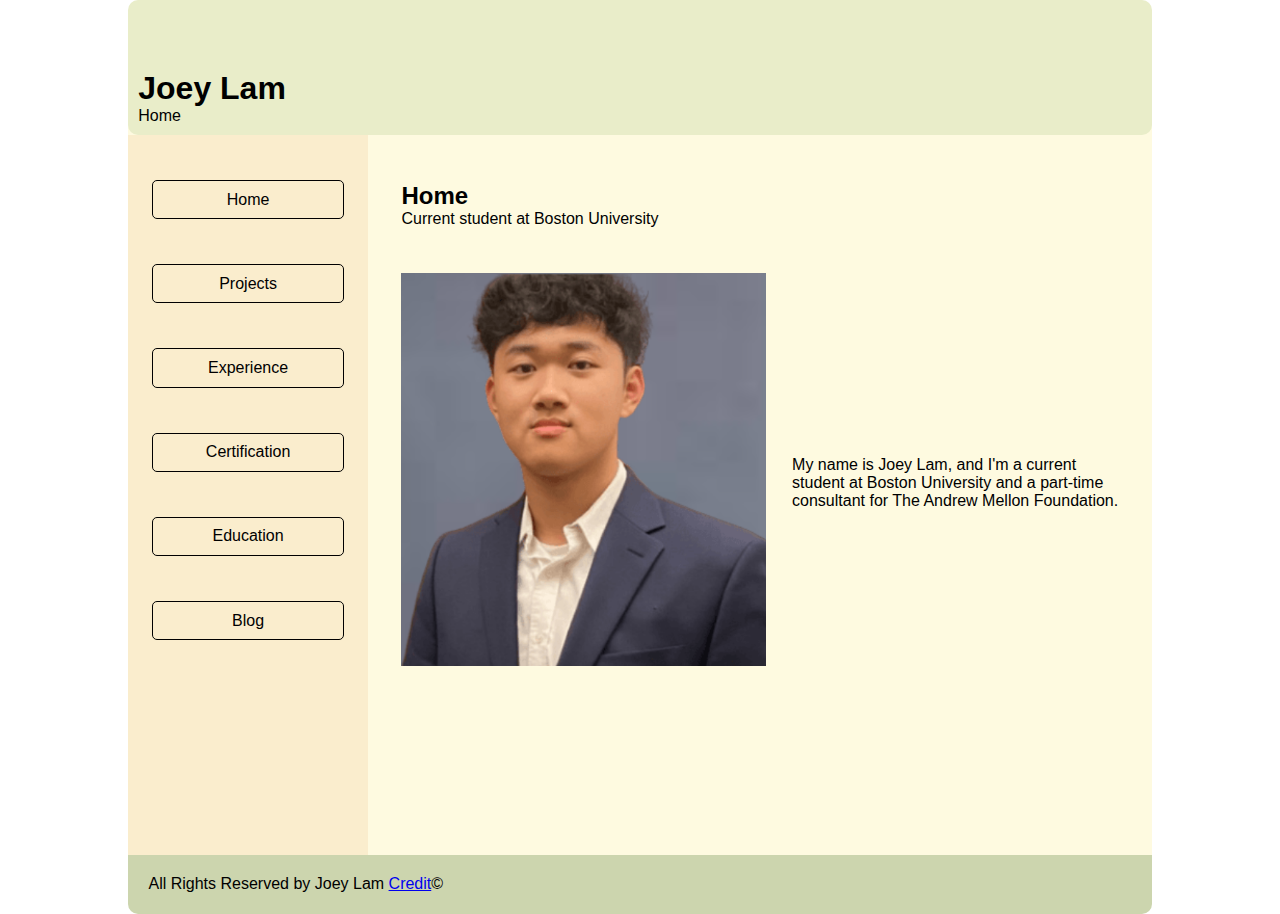
<file: index.html>
<!DOCTYPE html>
<html lang="en">
<head>
  <meta charset="UTF-8">
  <meta name="viewport" content="width=device-width, initial-scale=1">
  <link rel="stylesheet" type="text/css" href="home.css">
  <title>Joey Lam</title>
</head>
<body>
  <div class="bodyWrapper">
    <header class="headerClass">
      <h1>Joey Lam</h1>
      <p>Home</p>
    </header>
    <div class="centralBody">
      <nav class="navbar">
        <ul>
          <li><a href="./index.html">Home</a></li>
          <li><a href="./projects/projects.html">Projects</a></li>
          <li><a href="./experience/experience.html">Experience</a></li>
          <li><a href="./certifications/certifications.html">Certification</a></li>
          <li><a href="./education/education.html">Education</a></li>
          <li id="lastNav"><a href="./blog/blog.html">Blog</a></li>
        </ul>
      </nav>
      <main class="mainWrapper">
        <h2>Home</h2>
        <p> Current student at Boston University</p>
        <div class="photoAndDescription">
          <img id="headshot" src="./src/headshot.png" alt="Headshot of Joey Lam"/>
          <p id="description">
            My name is Joey Lam, and I'm a current student at Boston University and a part-time consultant for The Andrew Mellon Foundation.
          </p>
        </div>

      </main>
    </div>
    
    <footer class="footer">
      <p>
        All Rights Reserved by Joey Lam <a href="_blank">Credit</a>&#169;
      </p>
    </footer>
  </div>
</body>
</html>
</file>
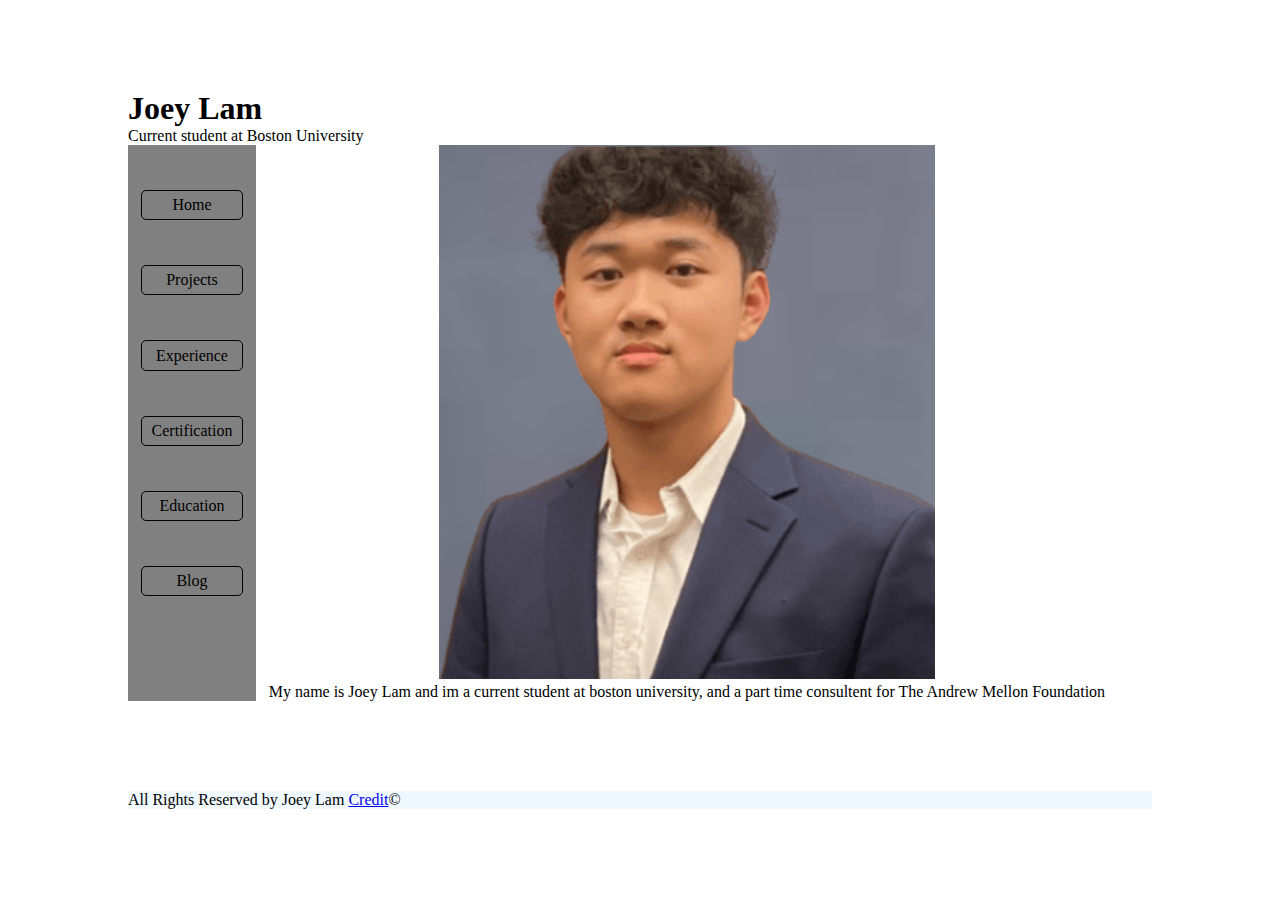
<file: home/index.html>
<!DOCTYPE html>
<html lang="en">
<head>
  <meta charset="UTF-8">
  <meta name="viewport" content="width=device-width, initial-scale=1">
  <link rel="stylesheet" type="text/css" href="home.css">
  <title>Joey Lam</title>
</head>
<body>
  <div class="bodyWrapper">
    <header class="headerClass">
      <h1> Joey Lam </h1>
      <p> Current student at Boston University</p>
    </header>

    <div class="centralBody">
      <nav class="navbar">
        <ul>
          <li><a href="./index.html">Home</a></li>
          <li><a href="../projects/projects.html">Projects</a></li>
          <li><a href="../experience/experience.html">Experience</a></li>
          <li><a href="../certifications/certifications.html">Certification</a></li>
          <li><a href="../education/education.html">Education</a></li>
          <li id="lastNav"><a href="../blog/blog.html">Blog</a></li>
        </ul>
      </nav>
      <main class="mainWrapper">
        <img src="../src/headshot.png" alt="Headshot of Joey Lam"/>
        <p>
          My name is Joey Lam and im a current student at boston university, and a part time consultent for The Andrew Mellon Foundation
        </p>
      </main>
    </div>
    
    <footer class="footer">
      <p>
        All Rights Reserved by Joey Lam <a href="_blank">Credit</a>&#169;
      </p>
    </footer>
  </div>
</body>
</html>
</file>
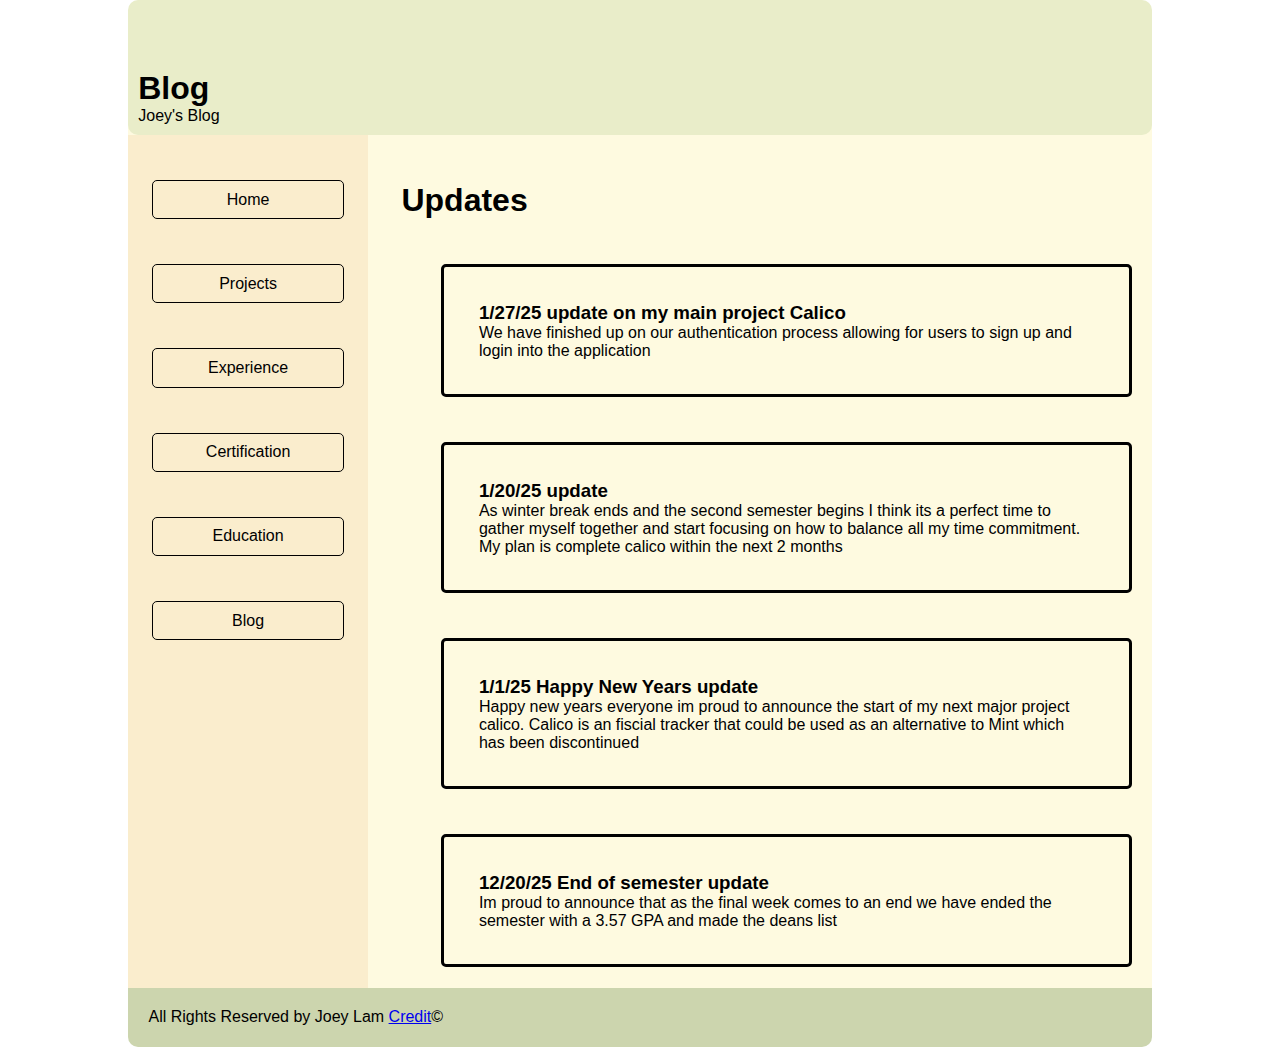
<file: blog/blog.html>
<!DOCTYPE html>
<html lang="en">
  <head>
    <meta charset="UTF-8" />
    <meta name="viewport" content="width=device-width, initial-scale=1" />
    <link rel="stylesheet" type="text/css" href="blog.css" />
    <title>Blog</title>
  </head>
  <body>
    <div class="bodyWrapper">
      <header class="headerClass">
        <h1>Blog</h1>
        <p>Joey's Blog</p>
      </header>
      <div class="centralBody">
        <nav class="navbar">
          <ul>
            <li><a href="../index.html">Home</a></li>
            <li><a href="../projects/projects.html">Projects</a></li>
            <li><a href="../experience/experience.html">Experience</a></li>
            <li>
              <a href="../certifications/certifications.html">Certification</a>
            </li>
            <li><a href="../education/education.html">Education</a></li>
            <li id="lastNav"><a href="../blog/blog.html">Blog</a></li>
          </ul>
        </nav>
        <!-- Add header here -->
        <main class="mainWrapper"> 
          <h1>Updates</h1>
          <ul>
            <li>
              <h3>1/27/25 update on my main project Calico</h3>
              <p>
                We have finished up on our authentication process allowing for
                users to sign up and login into the application
              </p>
            </li>
            <li>
              <h3>1/20/25 update</h3>
              <p>
                As winter break ends and the second semester begins I think its
                a perfect time to gather myself together and start focusing on
                how to balance all my time commitment. My plan is complete
                calico within the next 2 months
              </p>
            </li>
            <li>
              <h3>1/1/25 Happy New Years update</h3>
              <p>
                Happy new years everyone im proud to announce the start of my
                next major project calico. Calico is an fiscial tracker that
                could be used as an alternative to Mint which has been
                discontinued
              </p>
            </li>
            <li>
              <h3>12/20/25 End of semester update</h3>
              <p>
                Im proud to announce that as the final week comes to an end we
                have ended the semester with a 3.57 GPA and made the deans list
              </p>
            </li>
          </ul>
        </main>
      </div>
      <footer class="footer">
        <p>All Rights Reserved by Joey Lam <a href="_blank">Credit</a>&#169;</p>
      </footer>
    </div>
  </body>
</html>
</file>
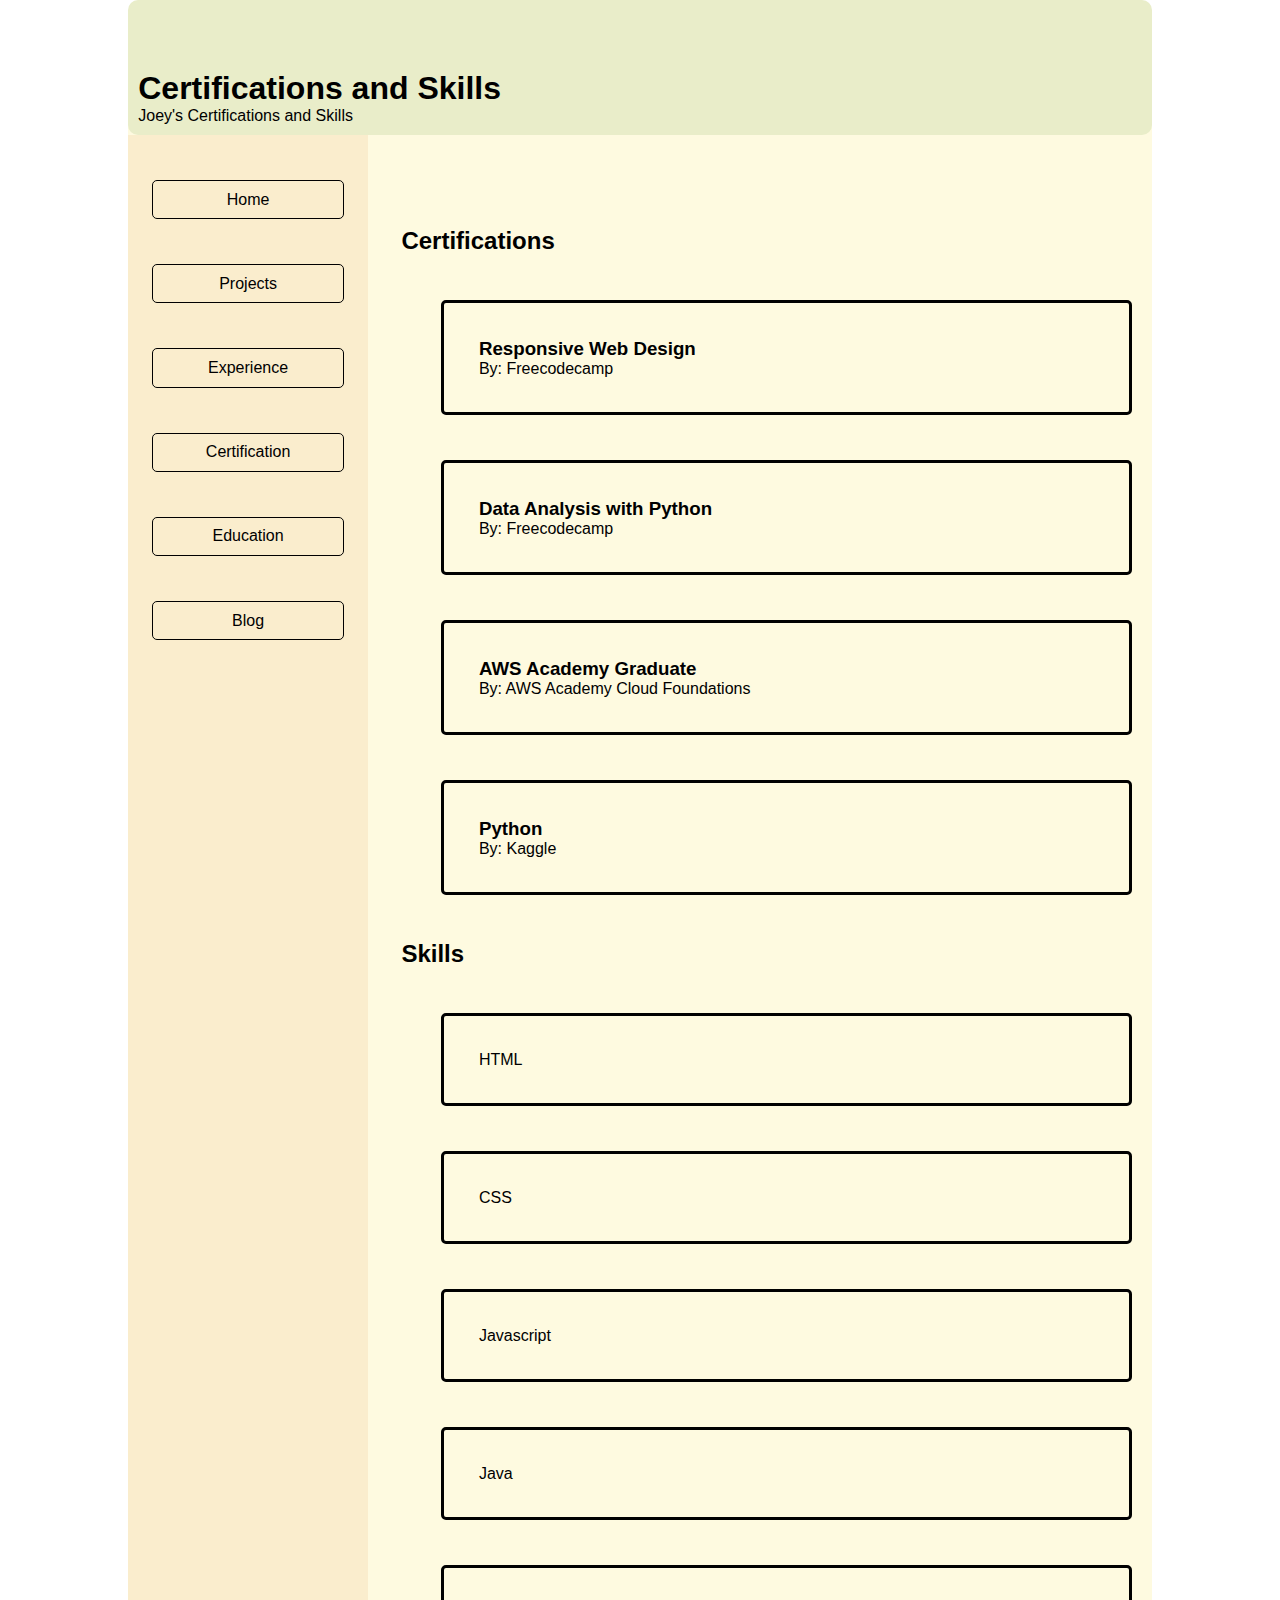
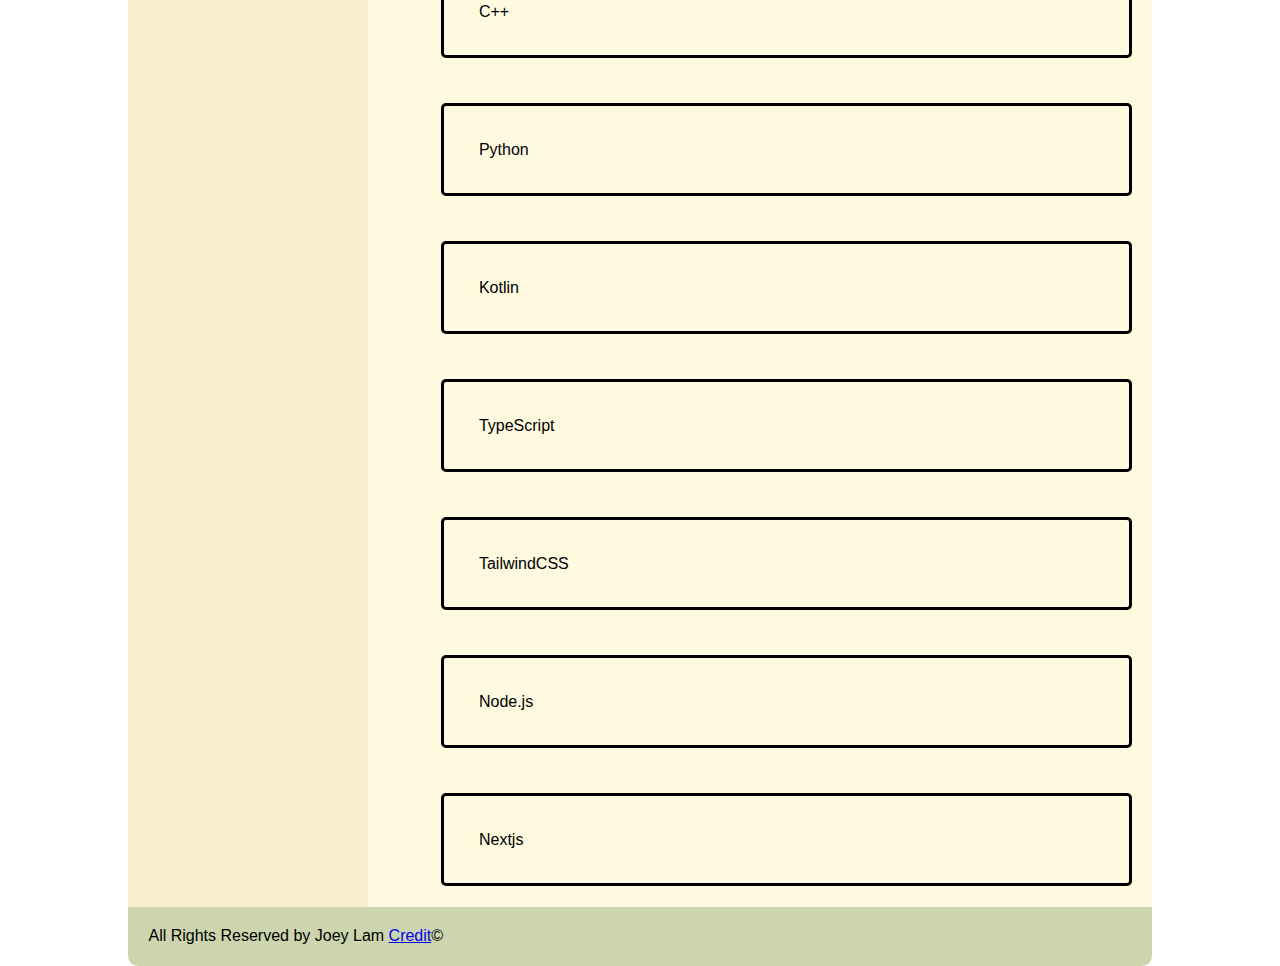
<file: certifications/certifications.html>
<!DOCTYPE html>
<html lang="en">
  <head>
    <meta charset="UTF-8" />
    <meta name="viewport" content="width=device-width, initial-scale=1" />
    <link rel="stylesheet" type="text/css" href="certifications.css" />
    <title>Certifications and Skills</title>
  </head>
  <body>
    <div class="bodyWrapper">
      <header class="headerClass">
        <h1>Certifications and Skills</h1>
        <p>Joey's Certifications and Skills</p>
      </header>
      <div class="centralBody">
        <nav class="navbar">
          <ul>
            <li><a href="../index.html">Home</a></li>
            <li><a href="../projects/projects.html">Projects</a></li>
            <li><a href="../experience/experience.html">Experience</a></li>
            <li>
              <a href="../certifications/certifications.html">Certification</a>
            </li>
            <li><a href="../education/education.html">Education</a></li>
            <li id="lastNav"><a href="../blog/blog.html">Blog</a></li>
          </ul>
        </nav>
        <main class="mainWrapper">
          <h2 id="catagoryTitle">Certifications</h2>
          <ul>
            <li>
              <h3>Responsive Web Design</h3>
              <p>By: Freecodecamp</p>
            </li>
            <li>
              <h3>Data Analysis with Python</h3>
              <p>By: Freecodecamp</p>
            </li>
            <li>
              <h3>AWS Academy Graduate</h3>
              <p>By: AWS Academy Cloud Foundations</p>
            </li>
            <li>
              <h3>Python</h3>
              <p>By: Kaggle</p>
            </li>
          </ul>
          <h2 id="catagoryTitle">Skills</h2>
          <ul>
            <li>
              <p>HTML</p>
            </li>
            <li>
              <p>CSS</p>
            </li>
            <li>
              <p>Javascript</p>
            </li>
            <li>
              <p>Java</p>
            </li>
            <li>
              <p>C++</p>
            </li>
            <li>
              <p>Python</p>
            </li>
            <li>
              <p>Kotlin</p>
            </li>
            <li>
              <p>TypeScript</p>
            </li>
            <li>
              <p>TailwindCSS</p>
            </li>
            <li>
              <p>Node.js</p>
            </li>
            <li>
              <p>Nextjs</p>
            </li>
          </ul>
        </main>
      </div>
      <footer class="footer">
        <p>All Rights Reserved by Joey Lam <a href="_blank">Credit</a>&#169;</p>
      </footer>
    </div>
  </body>
</html>
</file>
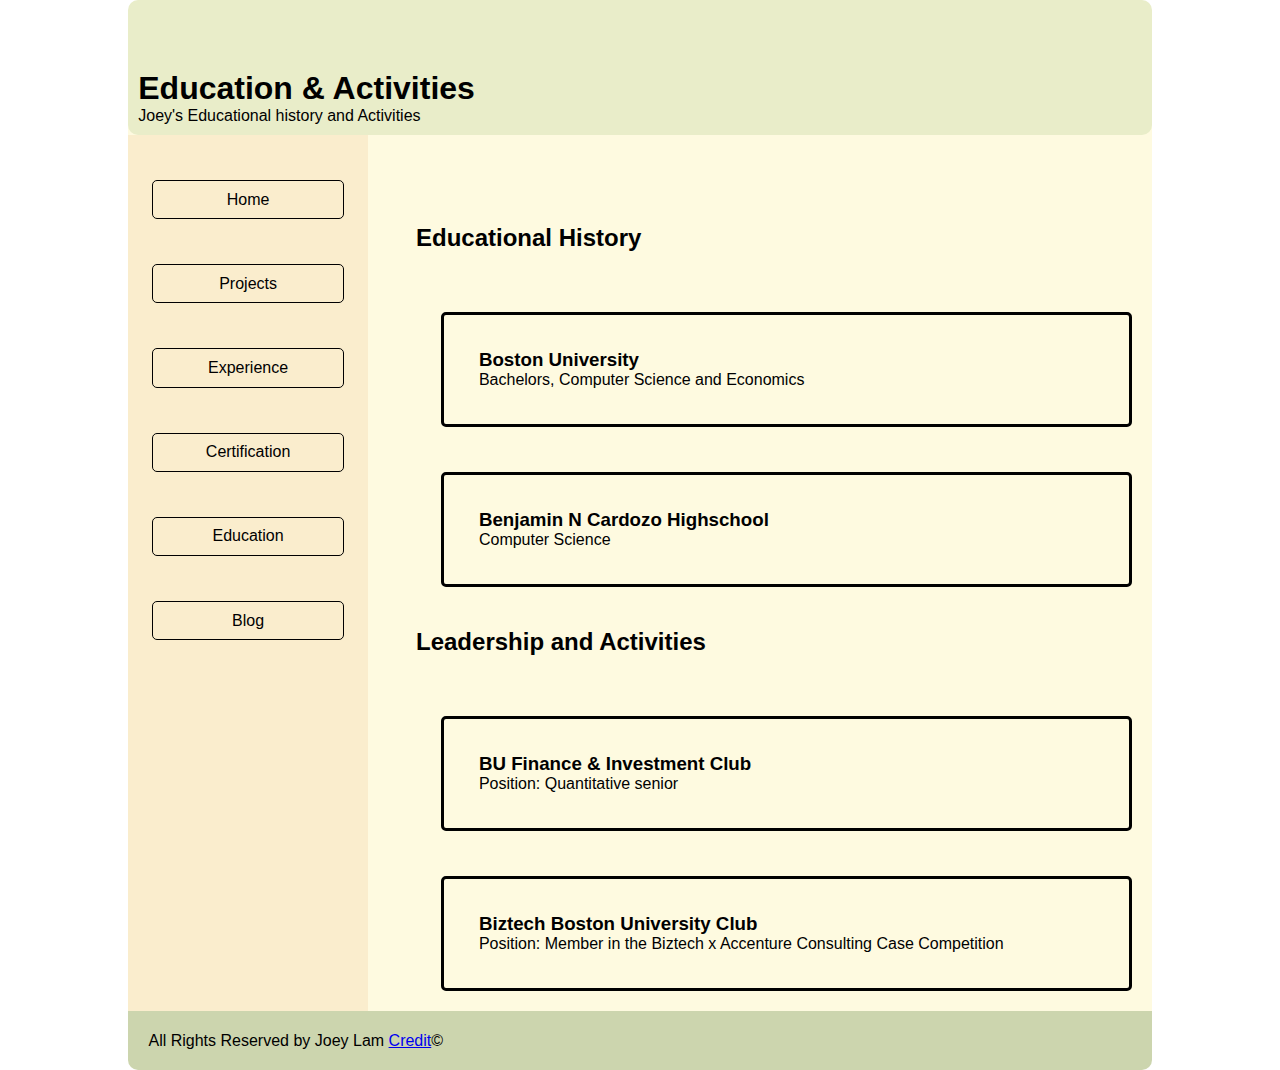
<file: education/education.html>
<!DOCTYPE html>
<html lang="en">
  <head>
    <meta charset="UTF-8" />
    <meta name="viewport" content="width=device-width, initial-scale=1" />
    <link rel="stylesheet" type="text/css" href="education.css" />
    <title>Education</title>
  </head>
  <body>
    <div class="bodyWrapper">
      <header class="headerClass">
        <h1>Education & Activities</h1>
        <p>Joey's Educational history and Activities</p>
      </header>
      <div class="centralBody">
        <nav class="navbar">
          <ul>
            <li><a href="../index.html">Home</a></li>
            <li><a href="../projects/projects.html">Projects</a></li>
            <li><a href="../experience/experience.html">Experience</a></li>
            <li>
              <a href="../certifications/certifications.html">Certification</a>
            </li>
            <li><a href="../education/education.html">Education</a></li>
            <li id="lastNav"><a href="../blog/blog.html">Blog</a></li>
          </ul>
        </nav>
        <main class="mainWrapper">
          <h2 id="catagoryTitle">Educational History</h2>
          <ul>
            <li>
              <h3>Boston University</h3>
              <p>Bachelors, Computer Science and Economics</p>
            </li>
            <li>
              <h3>Benjamin N Cardozo Highschool</h3>
              <p>Computer Science</p>
            </li>
          </ul>
          <h2 id="catagoryTitle">Leadership and Activities</h2>
          <ul>
            <li>
              <h3>BU Finance & Investment Club</h3>
              <p>Position: Quantitative senior</p>
            </li>
            <li>
              <h3>Biztech Boston University Club</h3>
              <p>
                Position: Member in the Biztech x Accenture Consulting Case
                Competition
              </p>
            </li>
          </ul>
        </main>
      </div>
      <footer class="footer">
        <p>All Rights Reserved by Joey Lam <a href="_blank">Credit</a>&#169;</p>
      </footer>
    </div>
  </body>
</html>
</file>
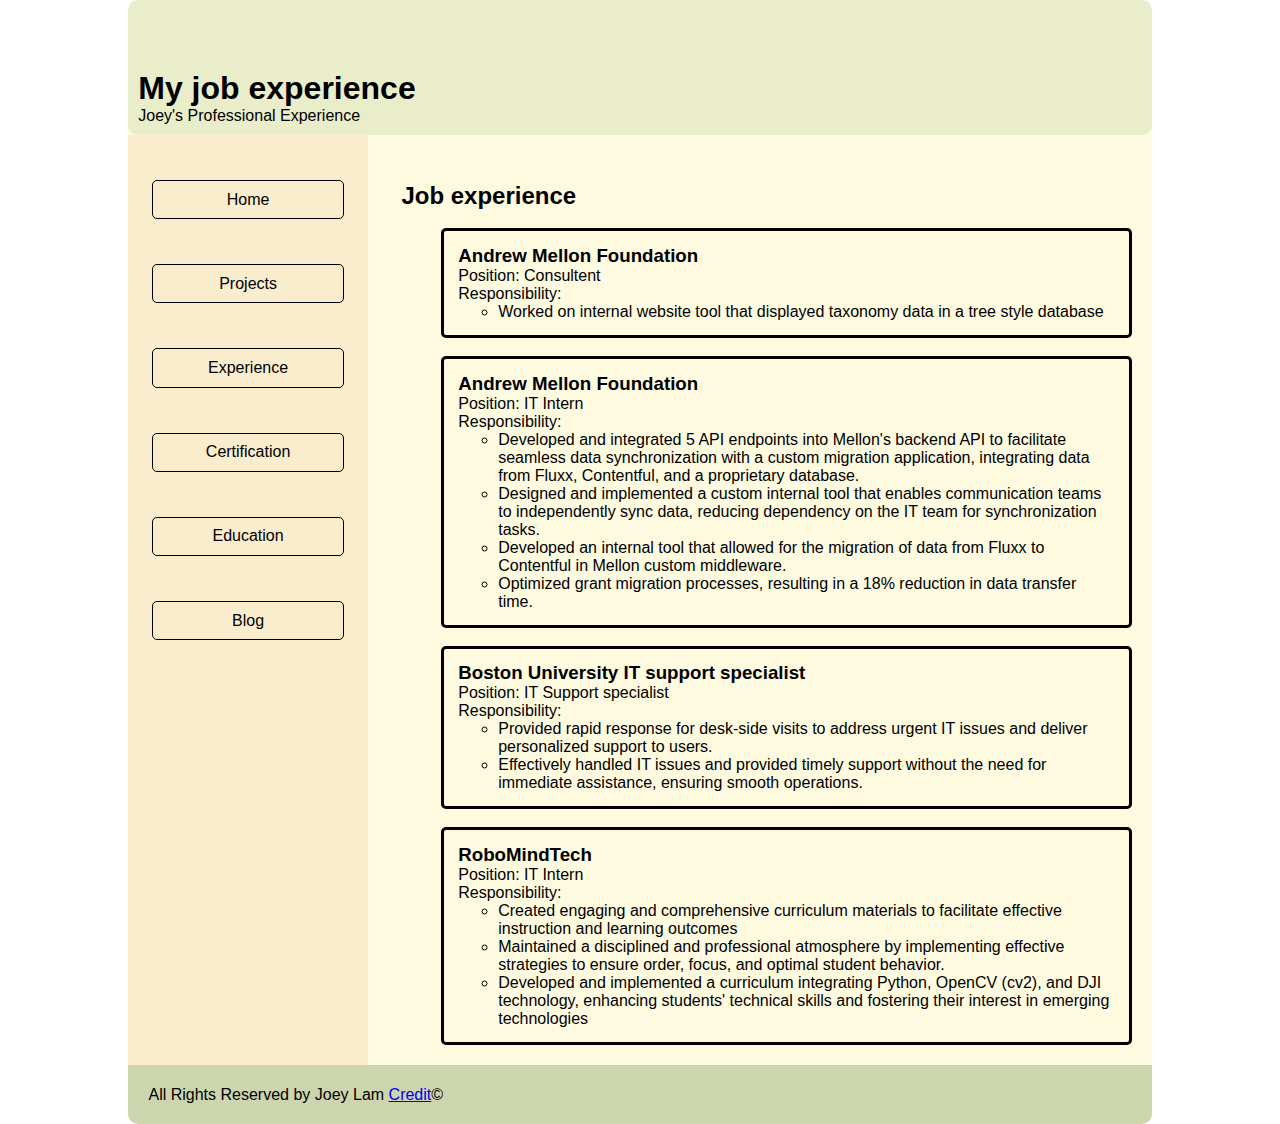
<file: experience/experience.html>
<!DOCTYPE html>
<html lang="en">
  <head>
    <meta charset="UTF-8" />
    <meta name="viewport" content="width=device-width, initial-scale=1" />
    <link rel="stylesheet" type="text/css" href="experience.css" />
    <title>Experience</title>
  </head>
  <body>
    <div class="bodyWrapper">
      <header class="headerClass">
        <h1>My job experience</h1>
        <p>Joey's Professional Experience</p>
      </header>
      <div class="centralBody">
        <nav class="navbar">
          <ul>
            <li><a href="../index.html">Home</a></li>
            <li><a href="../projects/projects.html">Projects</a></li>
            <li><a href="../experience/experience.html">Experience</a></li>
            <li>
              <a href="../certifications/certifications.html">Certification</a>
            </li>
            <li><a href="../education/education.html">Education</a></li>
            <li id="lastNav"><a href="../blog/blog.html">Blog</a></li>
          </ul>
        </nav>
        <main class="mainWrapper">
          <h2>Job experience</h2>
          <ul>
            <li class="experienceBlock">
              <h3>Andrew Mellon Foundation</h3>
              <p>Position: Consultent</p>
              <p>Responsibility:</p>
              <ul>
                <li>
                  <p>
                    Worked on internal website tool that displayed taxonomy data
                    in a tree style database
                  </p>
                </li>
              </ul>
            </li>
            <li class="experienceBlock">
              <h3>Andrew Mellon Foundation</h3>
              <p>Position: IT Intern</p>
              <p>Responsibility:</p>
              <ul>
                <li>
                  <p>
                    Developed and integrated 5 API endpoints into Mellon's
                    backend API to facilitate seamless data synchronization with
                    a custom migration application, integrating data from Fluxx,
                    Contentful, and a proprietary database.
                  </p>
                </li>
                <li>
                  <p>
                    Designed and implemented a custom internal tool that enables
                    communication teams to independently sync data, reducing
                    dependency on the IT team for synchronization tasks.
                  </p>
                </li>
                <li>
                  <p>
                    Developed an internal tool that allowed for the migration of
                    data from Fluxx to Contentful in Mellon custom middleware.
                  </p>
                </li>
                <li>
                  <p>
                    Optimized grant migration processes, resulting in a 18%
                    reduction in data transfer time.
                  </p>
                </li>
              </ul>
            </li>
            <li class="experienceBlock">
              <h3>Boston University IT support specialist</h3>
              <p>Position: IT Support specialist</p>
              <p>Responsibility:</p>
              <ul>
                <li>
                  <p>
                    Provided rapid response for desk-side visits to address
                    urgent IT issues and deliver personalized support to users.
                  </p>
                </li>
                <li>
                  <p>
                    Effectively handled IT issues and provided timely support
                    without the need for immediate assistance, ensuring smooth
                    operations.
                  </p>
                </li>
              </ul>
            </li>
            <li class="experienceBlock">
              <h3>RoboMindTech</h3>
              <p>Position: IT Intern</p>
              <p>Responsibility:</p>
              <ul>
                <li>
                  <p>
                    Created engaging and comprehensive curriculum materials to
                    facilitate effective instruction and learning outcomes
                  </p>
                </li>
                <li>
                  <p>
                    Maintained a disciplined and professional atmosphere by
                    implementing effective strategies to ensure order, focus,
                    and optimal student behavior.
                  </p>
                </li>
                <li>
                  <p>
                    Developed and implemented a curriculum integrating Python,
                    OpenCV (cv2), and DJI technology, enhancing students'
                    technical skills and fostering their interest in emerging
                    technologies
                  </p>
                </li>
              </ul>
            </li>
          </ul>
        </main>
      </div>
      <footer class="footer">
        <p>All Rights Reserved by Joey Lam <a href="_blank">Credit</a>&#169;</p>
      </footer>
    </div>
  </body>
</html>
</file>
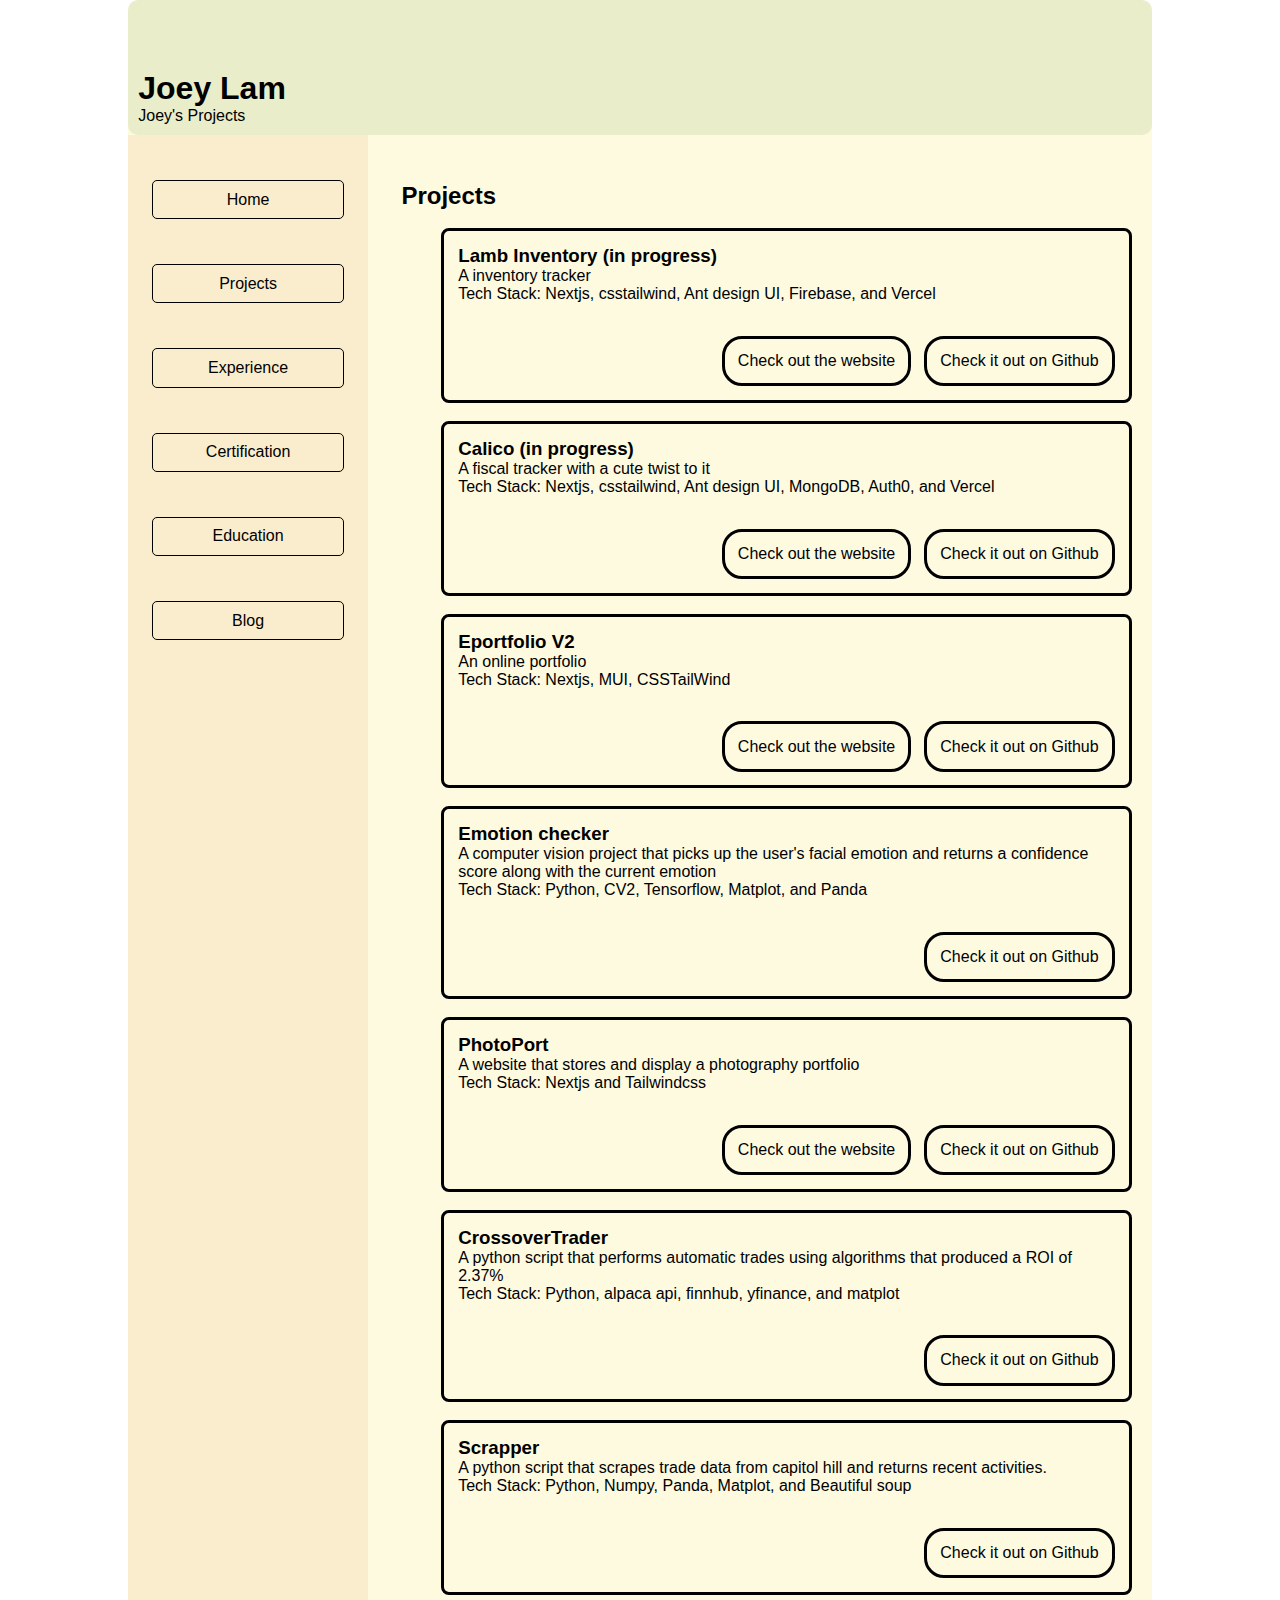
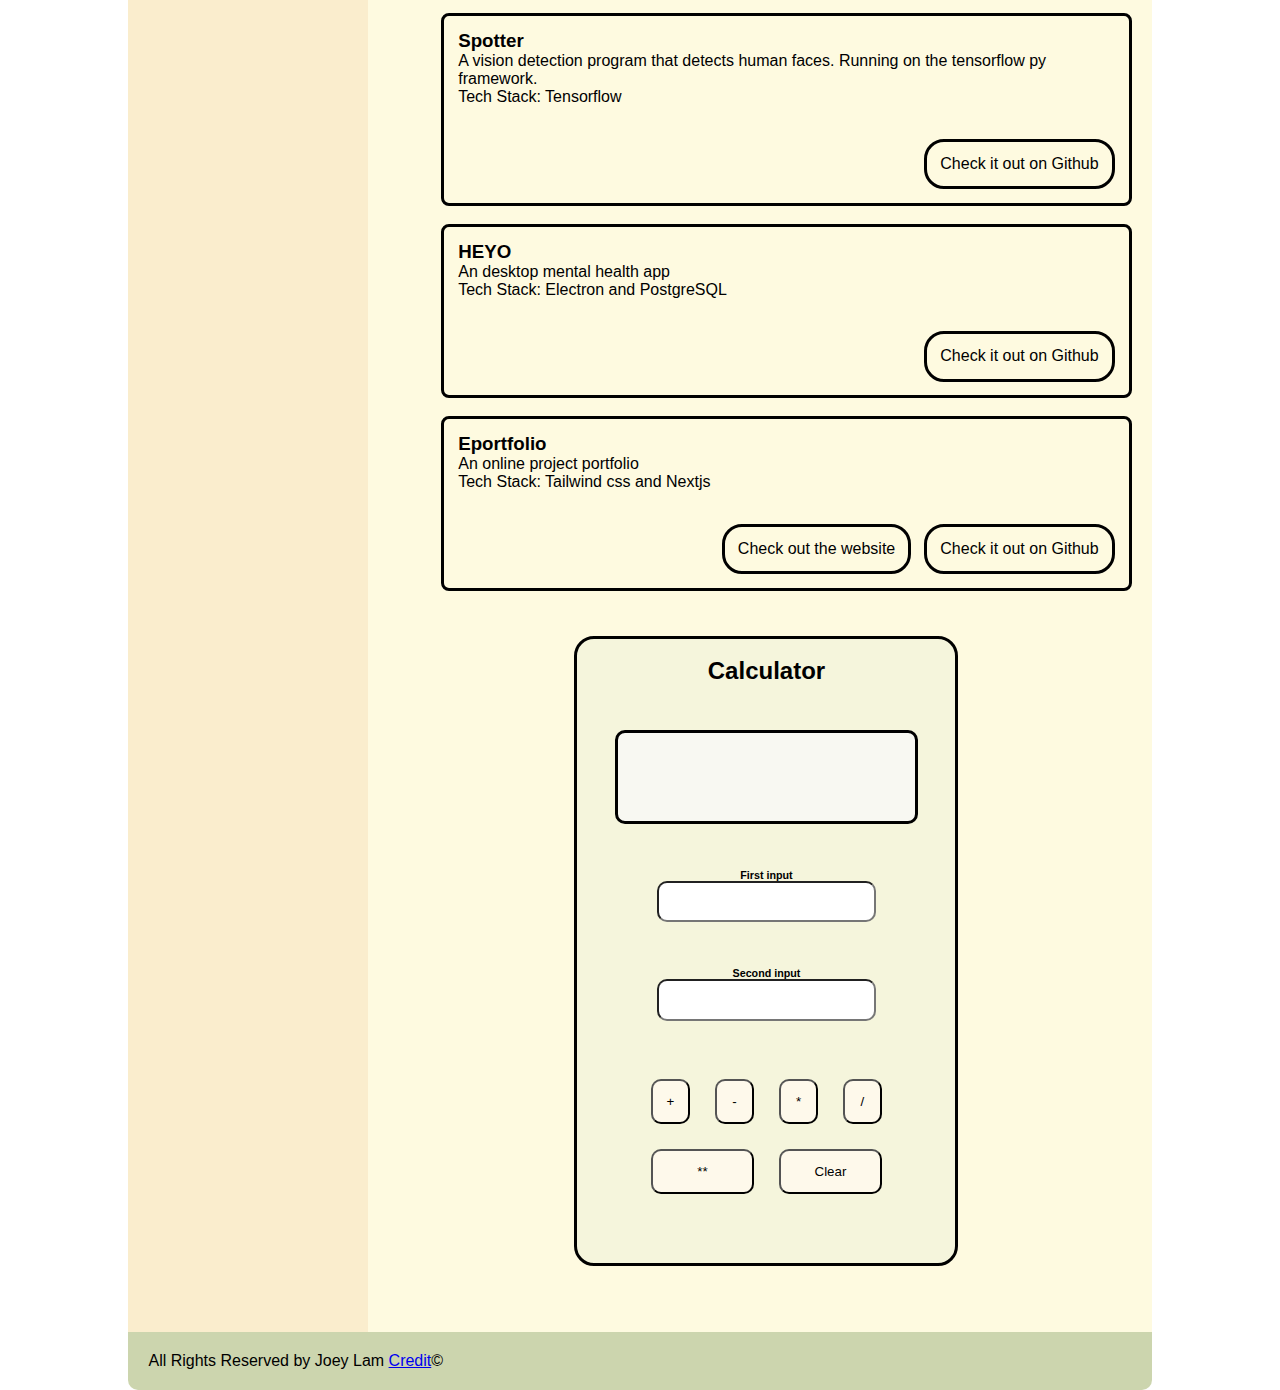
<file: projects/projects.html>
<!DOCTYPE html>
<html lang="en">
  <head>
    <meta charset="UTF-8" />
    <meta name="viewport" content="width=device-width, initial-scale=1" />
    <link rel="stylesheet" type="text/css" href="projects.css" />
    <title>projects</title>
  </head>
  <body>
    <div class="bodyWrapper">
      <header class="headerClass">
        <h1>Joey Lam</h1>
        <p>Joey's Projects</p>
      </header>
      <div class="centralBody">
        <nav class="navbar">
          <ul>
            <li><a href="../index.html">Home</a></li>
            <li><a href="../projects/projects.html">Projects</a></li>
            <li><a href="../experience/experience.html">Experience</a></li>
            <li>
              <a href="../certifications/certifications.html">Certification</a>
            </li>
            <li><a href="../education/education.html">Education</a></li>
            <li id="lastNav"><a href="../blog/blog.html">Blog</a></li>
          </ul>
        </nav>
        <main class="mainWrapper">
          <h2>Projects</h2>
          <ul>
            <li>
              <h3>Lamb Inventory (in progress)</h3>
              <p>A inventory tracker</p>
              <p>Tech Stack: Nextjs, csstailwind, Ant design UI, Firebase, and Vercel</p>
              <div class="multiButton">
                <a id="websiteLink" target="_blank" href="https://lammarktradinginventory.vercel.app/">Check out the website</a>
                <a id="githubLink" target="_blank" href="https://github.com/joeulam/lammarktradinginventory">Check it out on Github</a>
              </div>
            </li>
            <li>
              <h3>Calico (in progress)</h3>
              <p>A fiscal tracker with a cute twist to it</p>
              <p>Tech Stack: Nextjs, csstailwind, Ant design UI, MongoDB, Auth0, and Vercel</p>
              <div class="multiButton">
                <a id="websiteLink" target="_blank" href="https://calicos.vercel.app/">Check out the website</a>
                <a id="githubLink" target="_blank" href="https://github.com/joeulam/Calico">Check it out on Github</a>
              </div>
            </li>
            <li>
              <h3>Eportfolio V2</h3>
              <p>An online portfolio</p>
              <p>Tech Stack: Nextjs, MUI, CSSTailWind</p>
              <div class="multiButton">
                <a id="websiteLink" target="_blank" href="https://joeyresume.vercel.app/">Check out the website</a>
                <a id="githubLink" target="_blank" href="https://github.com/joeulam/personal-web-2">Check it out on Github</a>
              </div>
            </li>
            <li>
              <h3>Emotion checker</h3>
              <p>
                A computer vision project that picks up the user's facial
                emotion and returns a confidence score along with the current
                emotion
              </p>
              <p>Tech Stack: Python, CV2, Tensorflow, Matplot, and Panda</p>
              <div class="multiButton">
                <a id="githubLink" target="_blank" href="https://github.com/joeulam/Facial-emotion-detection">Check it out on Github</a>
              </div>
            </li>
            <li>
              <h3>PhotoPort</h3>
              <p>A website that stores and display a photography portfolio</p>
              <p>Tech Stack: Nextjs and Tailwindcss</p>
              <div class="multiButton">
                <a id="websiteLink" target="_blank" href="https://photography-page-kg45ga2xq-joeulam.vercel.app/">Check out the website</a>
                <a id="githubLink" target="_blank" href="https://github.com/joeulam/Photography-page">Check it out on Github</a>
              </div>
            </li>
            <li>
              <h3>CrossoverTrader</h3>
              <p>
                A python script that performs automatic trades using algorithms
                that produced a ROI of 2.37%
              </p>
              <p>
                Tech Stack: Python, alpaca api, finnhub, yfinance, and matplot
              </p>
              <div class="multiButton">
                <a id="githubLink" target="_blank" href="https://github.com/joeulam/Algo-trading">Check it out on Github</a>
              </div>
            </li>
            <li>
              <h3>Scrapper</h3>
              <p>
                A python script that scrapes trade data from capitol hill and
                returns recent activities.
              </p>
              <p>
                Tech Stack: Python, Numpy, Panda, Matplot, and Beautiful soup
              </p>
              <div class="multiButton">
                <a id="githubLink" target="_blank" href="https://github.com/joeulam/Stock-data-ana">Check it out on Github</a>
              </div>
            </li>
            <li>
              <h3>Spotter</h3>
              <p>
                A vision detection program that detects human faces. Running on
                the tensorflow py framework.
              </p>
              <p>Tech Stack: Tensorflow</p>
              <div class="multiButton">
                <a id="githubLink" target="_blank" href="">Check it out on Github</a>
              </div>
            </li>
            <li>
              <h3>HEYO</h3>
              <p>An desktop mental health app</p>
              <p>Tech Stack: Electron and PostgreSQL</p>
              <div class="multiButton">
                <a id="githubLink" target="_blank" href="https://github.com/joeulam/wellness-electron">Check it out on Github</a>
              </div>
            </li>
            <li>
              <h3>Eportfolio</h3>
              <p>An online project portfolio</p>
              <p>Tech Stack: Tailwind css and Nextjs</p>
              <div class="multiButton">
                <a id="websiteLink" target="_blank" href="https://joeyweb.vercel.app/">Check out the website</a>
                <a id="githubLink" target="_blank" href="https://github.com/joeulam/ssrtest">Check it out on Github</a>
              </div>
            </li>
          </ul>
          <div class="calculator">
            <h2 id="catagoryTitle">Calculator</h2>
            <h3 id="result"></h3>
            <h6>First input</h6>
            <input type="number" id="firstNumber" />
            <h6>Second input</h6>
            <input type="number" id="secondNumber" />
            <div class="buttonGroup">
              <button onclick="addition()">+</button>
              <button onclick="subtraction()">-</button>
              <button onclick="multiplication()">*</button>
              <button onclick="division()">/</button>
              <button onclick="powerFunction()">**</button>
              <button onclick="clearField()">Clear</button>
            </div>
          </div>
        </main>
      </div>
      <footer class="footer">
        <p>All Rights Reserved by Joey Lam <a href="_blank">Credit</a>&#169;</p>
      </footer>
    </div>
    <script src="./calculator.js"></script>
  </body>
</html>
</file>
<file: home.css>
*{
  margin:0;
  box-sizing: border-box;
  font-family: 'Arial', sans-serif;

  }
.headerClass{
  background-color: #e9edc9;
  border-radius: 10px;
  padding: 1%;
  height: 15vh;
  display: flex;
  justify-content: end;
  flex-direction: column;
}

.bodyWrapper{
  height: 100vh;
  border-radius: 20px;
  width: 80vw;
  margin: 0 auto;
  background-color: #fefae0;
}

.navbar{
  width: 25%;
  margin-right: 1vw;
  background-color: #faedcd;
  height: 80vh;
}

.navbar ul{
  justify-self: center;
  list-style-type:none;
  padding-left: 0;
  width: 80%;
}
.navbar a{
  display: block;  
  text-align: center;
  text-decoration: none;
  color: black;
  border: 1px;
  border-style: solid;
  border-radius: 5px;
  padding: 5%;
}

.navbar li{
  margin-top: 5vh;
}

#lastNav{
  margin-bottom: 18vh;
}

.mainWrapper{
  padding: 2%;
  margin-top: 3vh;
  width: 80%;
}
.photoAndDescription{
  margin-top: 5vh;
  display: flex;
  align-items: center;
}
#description {
  margin-top: 3vh;
  margin-left: 2vw;
}

#headshot{
  display: block;
  width: 50%;
}

.centralBody{
  display: flex;
}

.footer{
  background-color: #ccd5ae;
  padding: 2%;
  border-radius: 0 0 10px 10px;
}


@media screen and (max-width: 750px){  
  .headerClass{
    align-items: center;
    justify-content: center;
  }
  .bodyWrapper{
    margin: 0;
    width: 100%;
    background-color: #fefae0;
    border-radius: 0;
    height: 100vh;
  }
  .navbar{
    margin-left: 0;
    width: 100%;
    height: 5%;
    display: flex;
    justify-content: center;
  }
  .navbar ul{
    list-style-type:none;
    padding-left: 0;
    display: flex;  
    justify-content: space-evenly;
    width: 100%;
  }
  .navbar a{
    width: 80%;
    font-size: calc(2vw - 2px);
  }
  .navbar li{
    flex: 1; /* makes the buttons same sized src=w3school*/
    display: flex;
    justify-content: center;
    align-items: center;
    margin: 2vh auto;
  }
  #lastNav{
    margin: 2vh auto;
  }
  .centralBody{
    display: block;
  }
  .mainWrapper{
    margin-top: 0vh;
    width: 100%;
    height: 75vh;


  }
  .mainWrapper img{
    width: 50%;
  }
  #description {
    width: 100%;
  }
  .footer{
    font-size: 12px;
  }
  .photoAndDescription{
    flex-direction: column;
  }
}
</file>
<file: home/home.css>
*{
  margin:0;
  box-sizing: border-box;
}

.bodyWrapper{
  width: 80vw;
  margin: 0 auto;
}
.headerClass{
  margin-top: 10vh;
}
.navbar{
  width: 25%;
  background-color: gray;
  margin-right: 1vw;
}

.navbar ul{
  justify-self: center;
  list-style-type:none;
  padding-left: 0;
  width: 80%;
}
.navbar a{
  display: block;  
  text-align: center;
  text-decoration: none;
  color: black;
  border: 1px;
  border-style: solid;
  border-radius: 5px;
  padding: 5%;
}

.navbar li{
  margin-top: 5vh;
}

#lastNav{
  margin-bottom: 5vh;
}

.mainWrapper{
  text-align: center;
}


.centralBody{
  display: flex;
}

.footer{
  margin-top: 10vh;
  background-color: aliceblue;
}

@media screen and (max-width: 2000px){
  .navbar{
    width: 10vw;
    background-color: gray;
  }
}

@media screen and (max-width: 1200px){
  .navbar{
    width: 15vw;
    background-color: gray;
  }
}


@media screen and (max-width: 1000px){  
  .bodyWrapper{
    margin: 0;
    width: 80%;
    background-color: aliceblue;
  }
  .navbar{
    width: 100%;
    background-color: gray;
    margin: 0;
  }
  .navbar ul{
    list-style-type:none;
    padding-left: 0;
    display: flex;  
  }
  .navbar a{
    
  }
  .navbar li{
    margin: 0;
    justify-content: space-evenly;
    text-align: center;

  }
  .centralBody{
    display: block;
  }

}
</file>
<file: blog/blog.css>
*{
  margin:0;
  box-sizing: border-box;
  font-family: 'Arial', sans-serif;
}
.headerClass{
  background-color: #e9edc9;
  border-radius: 10px;
  padding: 1%;
  height: 15vh;
  display: flex;
  justify-content: end;
  flex-direction: column;
}
.bodyWrapper{
  border-radius: 20px;
  width: 80vw;
  margin: 0 auto;
  background-color: #fefae0;
}

.navbar{
  width: 25%;
  margin-right: 1vw;
  background-color: #faedcd;
}

.navbar ul{
  justify-self: center;
  list-style-type:none;
  padding-left: 0;
  width: 80%;
}
.navbar a{
  display: block;  
  text-align: center;
  text-decoration: none;
  color: black;
  border: 1px;
  border-style: solid;
  border-radius: 5px;
  padding: 5%;
}

.navbar li{
  margin-top: 5vh;
}

#lastNav{
  margin-bottom: 5vh;
}

.mainWrapper{
  margin-top: 3vh;
  width: 80%;
  padding: 2%;
}

.mainWrapper ul{
  list-style: none;
}

.mainWrapper li{
  border-style: solid;
  border-radius: 5px;
  padding: 5%;
  margin-top: 5vh;
}

.experienceBlock{
  border-style: solid;
  border-radius: 5px;
  list-style: none;
  padding: 2%;
  margin-top: 2vh;
}
#catagoryTitle{
  margin-top: 5vh;
}
.centralBody{
  display: flex;
}
.footer{
  background-color: #ccd5ae;
  padding: 2%;
  border-radius: 0 0 10px 10px;
}



@media screen and (max-width: 750px ){  
  .headerClass{
    align-items: center;
    justify-content: center;
    font-size: 16px;

    }
  .bodyWrapper{
    margin: 0;
    width: 100%;
    border-radius: 0;
    font-size: 12px;
  }
  .navbar{
    margin-left: 0;
    width: 100%;
    display: flex;
    justify-content: center;
  }
  .navbar ul{
    list-style-type:none;
    padding-left: 0;
    display: flex;  
    justify-content: space-evenly;
    width: 100%;
  }
  .navbar a{
    width: 80%;
    font-size: calc(2vw - 2px);
  }
  .navbar li{
    flex: 1; /* makes the buttons same sized src=w3school*/
    display: flex;
    justify-content: center;
    align-items: center;
    margin: 2vh auto;
  }
  #lastNav{
    margin: 2vh auto;
  }
  .mainWrapper{
    margin-top: 0vh;
    width: 100%;
    border-width: 2px;
    height: 80vh;

  }
  .mainWrapper li{
    margin-top: 2vh;
  }
  .mainWrapper ul{
    width: 90%;
    margin: 0 auto;
    padding-left: 0;
  }
  .centralBody{
    display: block;
  }
  #catagoryTitle{
    margin-top: 2vh;
    margin-left: 5vw;
  }
  .footer{
  }
}
</file>
<file: certifications/certifications.css>
*{
  margin:0;
  box-sizing: border-box;
  font-family: 'Arial', sans-serif;
}
.headerClass{
  background-color: #e9edc9;
  border-radius: 10px;
  padding: 1%;
  height: 15vh;
  display: flex;
  justify-content: end;
  flex-direction: column;
}
.bodyWrapper{
  border-radius: 20px;
  width: 80vw;
  margin: 0 auto;
  background-color: #fefae0;
}

.navbar{
  width: 25%;
  margin-right: 1vw;
  background-color: #faedcd;
}

.navbar ul{
  justify-self: center;
  list-style-type:none;
  padding-left: 0;
  width: 80%;
}
.navbar a{
  display: block;  
  text-align: center;
  text-decoration: none;
  color: black;
  border: 1px;
  border-style: solid;
  border-radius: 5px;
  padding: 5%;
}

.navbar li{
  margin-top: 5vh;
}

#lastNav{
  margin-bottom: 5vh;
}

.mainWrapper{
  margin-top: 3vh;
  width: 80%;
  padding: 2%;
}

.mainWrapper ul{
  list-style: none;
}

.mainWrapper li{
  border-style: solid;
  border-radius: 5px;
  padding: 5%;
  margin-top: 5vh;
}

#catagoryTitle{
  margin-top: 5vh;
}
.centralBody{
  display: flex;
}
.footer{
  background-color: #ccd5ae;
  padding: 2%;
  border-radius: 0 0 10px 10px;
}



@media screen and (max-width: 750px){  
  .headerClass{
    align-items: center;
    justify-content: center;
    font-size: 16px;
  }
  .bodyWrapper{
    margin: 0;
    width: 100%;
    border-radius: 0;
    font-size: 12px;

  }
  .navbar{
    margin-left: 0;
    width: 100%;
    display: flex;
    justify-content: center;
  }
  .navbar ul{
    list-style-type:none;
    padding-left: 0;
    display: flex;  
    justify-content: space-evenly;
    width: 100%;
  }
  .navbar a{
    width: 80%;
    font-size: calc(2vw - 2px);
  }
  .navbar li{
    flex: 1; /* makes the buttons same sized src=w3school*/
    display: flex;
    justify-content: center;
    align-items: center;
    margin: 2vh auto;
  }
  #lastNav{
    margin: 2vh auto;
  }
  .mainWrapper{
    margin-top: 0vh;
    width: 100%;
    border-width: 2px;

  }
  .mainWrapper li{
    margin-top: 2vh;
  }
  .mainWrapper ul{
    width: 90%;
    margin: 0 auto;
    padding-left: 0;
  }
  .centralBody{
    display: block;
  }
  #catagoryTitle{
    margin-top: 2vh;
    margin-left: 5vw;
  }
  .footer{
  }
}
</file>
<file: education/education.css>
*{
  margin:0;
  box-sizing: border-box;
  font-family: 'Arial', sans-serif;
}
.headerClass{
  background-color: #e9edc9;
  border-radius: 10px;
  border-width: 1px;
  padding: 1%;
  height: 15vh;
  display: flex;
  justify-content: end;
  flex-direction: column;
}
.bodyWrapper{
  border-radius: 20px;
  width: 80vw;
  margin: 0 auto;
  background-color: #fefae0;
}

.navbar{
  width: 25%;
  margin-right: 1vw;
  background-color: #faedcd;
}

.navbar ul{
  justify-self: center;
  list-style-type:none;
  padding-left: 0;
  width: 80%;
}
.navbar a{
  display: block;  
  text-align: center;
  text-decoration: none;
  color: black;
  border: 1px;
  border-style: solid;
  border-radius: 5px;
  padding: 5%;
}

.navbar li{
  margin-top: 5vh;
}

#lastNav{
  margin-bottom: 5vh;
}

.mainWrapper{
  margin-top: 3vh;
  width: 80%;
  padding: 2%;
}

.mainWrapper ul{
  list-style: none;
}

.mainWrapper li{
  border-style: solid;
  border-radius: 5px;
  padding: 5%;
  margin-top: 5vh;
}

.experienceBlock{
  border-style: solid;
  border-radius: 5px;
  list-style: none;
  padding: 2%;
  margin-top: 2vh;
}
#catagoryTitle{
  padding: 2%;
  margin-top: 3vh;
}
.centralBody{
  display: flex;
}
.footer{
  background-color: #ccd5ae;
  padding: 2%;
  border-radius: 0 0 10px 10px;
}


@media screen and (max-width: 750px){  
  .headerClass{
    align-items: center;
    justify-content: center;
    font-size: 16px;
  }
  .bodyWrapper{
    margin: 0;
    width: 100%;
    border-radius: 0;
    font-size: 12px;
  }
  .navbar{
    margin-left: 0;
    width: 100%;
    display: flex;
    justify-content: center;
  }
  .navbar ul{
    list-style-type:none;
    padding-left: 0;
    display: flex;  
    justify-content: space-evenly;
    width: 100%;
  }
  .navbar a{
    width: 80%;
    font-size: calc(2vw - 2px);
  }
  .navbar li{
    flex: 1; /* makes the buttons same sized src=w3school*/
    display: flex;
    justify-content: center;
    align-items: center;
    margin: 2vh auto;
  }
  #lastNav{
    margin: 2vh auto;
  }
  .mainWrapper{
    margin-top: 0vh;
    width: 100%;
    border-width: 2px;
    height: 76vh;

  }
  .mainWrapper li{
    margin-top: 2vh;
  }
  .mainWrapper ul{
    width: 90%;
    margin: 0 auto;
    padding-left: 0;
  }
  .centralBody{
    display: block;
  }
  #catagoryTitle{
    margin-top: 2vh;
    margin-left: 5vw;
  }
  .footer{
    
  }
}
</file>
<file: experience/experience.css>
*{
  margin:0;
  box-sizing: border-box;
  font-family: 'Arial', sans-serif;
}
.headerClass{
  background-color: #e9edc9;
  border-radius: 10px;

  padding: 1%;
  height: 15vh;
  display: flex;
  justify-content: end;
  flex-direction: column;
}
.bodyWrapper{
  border-radius: 20px;
  width: 80vw;
  margin: 0 auto;
  background-color: #fefae0;
}

.navbar{
  width: 25%;
  margin-right: 1vw;
  background-color: #faedcd;
}

.navbar ul{
  justify-self: center;
  list-style-type:none;
  padding-left: 0;
  width: 80%;
}
.navbar a{
  display: block;  
  text-align: center;
  text-decoration: none;
  color: black;
  border: 1px;
  border-style: solid;
  border-radius: 5px;
  padding: 5%;
}

.navbar li{
  margin-top: 5vh;
}

#lastNav{
  margin-bottom: 5vh;
}

.mainWrapper{
  margin-top: 3vh;
  width: 80%;
  padding: 2%;

}

.mainWrapper ul{

}

.mainWrapper li{
}

.experienceBlock{
  border-style: solid;
  border-radius: 5px;
  list-style: none;
  padding: 2%;
  margin-top: 2vh;
}

.centralBody{
  display: flex;
}
.footer{
  background-color: #ccd5ae;
  padding: 2%;
  border-radius: 0 0 10px 10px;
}


@media screen and (max-width: 750px){  
  .headerClass{
    align-items: center;
    justify-content: center;
    font-size: 16px;

  }

  .bodyWrapper{
    margin: 0;
    border-radius: 0;
    width: 100%;
    font-size: 12px;

  }
  .navbar{
    margin-left: 0;
    width: 100%;
    display: flex;
    justify-content: center;
  }
  .navbar ul{
    list-style-type:none;
    padding-left: 0;
    display: flex;  
    justify-content: space-evenly;
    width: 100%;
  }
  .navbar a{
    width: 80%;
    font-size: calc(2vw - 2px);
  }
  .navbar li{
    flex: 1; /* makes the buttons same sized src=w3school*/
    display: flex;
    justify-content: center;
    align-items: center;
    margin: 2vh auto;
  }
  #lastNav{
    margin: 2vh auto;
  }
  .mainWrapper{
    margin-top: 0vh;
    width: 100%;
    border-width: 2px;
  }
  .mainWrapper ul{
    width: 90%;
    margin: 0 auto;
    padding-left: 0;
  }
  
  .centralBody{
    display: block;
  }
  .footer{

  }
}
</file>
<file: projects/projects.css>
*{
  margin:0;
  box-sizing: border-box;
  font-family: 'Arial', sans-serif;

}
.headerClass{
  background-color: #e9edc9;
  border-radius: 10px;
  padding: 1%;
  height: 15vh;
  display: flex;
  justify-content: end;
  flex-direction: column;
}
.bodyWrapper{
  border-radius: 20px;
  width: 80vw;
  margin: 0 auto;
  background-color: #fefae0;
}

.navbar{
  width: 25%;
  margin-right: 1vw;
  background-color: #faedcd;
}

.navbar ul{
  justify-self: center;
  list-style-type:none;
  padding-left: 0;
  width: 80%;
}
.navbar a{
  display: block;  
  text-align: center;
  text-decoration: none;
  color: black;
  border: 1px;
  border-style: solid;
  border-radius: 5px;
  padding: 5%;
}

.navbar li{
  margin-top: 5vh;
}

#lastNav{
  margin-bottom: 5vh;
}

.mainWrapper{
  margin-top: 3vh;
  width: 80%;
  padding: 2%;
}

.mainWrapper ul{
  list-style-type: none;
}
.mainWrapper li{
  margin-top: 2vh;
  border-style: solid;
  border-radius: 8px;
  padding: 2%;
}

.multiButton{
  display: flex;
  justify-content: end;
}

#githubLink{
  display: inline-block;
  border-style: solid;
  padding: 2%;
  border-radius: 20px;
  margin-top: 5%;
  text-decoration: none;
  color: black;
}

#websiteLink{
  display: inline-block;
  border-style: solid;
  padding: 2%;
  border-radius: 20px;
  margin-top: 5%;
  text-decoration: none;
  color: black;
  margin-right: 1vw;
}
.centralBody{
  display: flex;
}
.footer{
  background-color: #ccd5ae;
  padding: 2%;
  border-radius: 0 0 10px 10px;
}
#catagoryTitle{
  margin-top: 5vh;
}


#firstNumber, #secondNumber{
  border-radius: 10px;
  padding: 5%;
  height: 3vh;
}

.calculator{
  margin: 5vh auto;
  background-color: beige;
  height: 70vh;
  width: 30vw;
  border-style: solid;
  border-radius: 20px;
  text-align: center;
  display: flex;
  flex-direction: column;
  align-items: center;
}
.calculator h6{
  margin-top: 5vh;
}
.buttonGroup{
  margin-top: 5vh;
  display: flex;
  flex-wrap: wrap;
  width: 20vw;
}
.buttonGroup button{
  flex: 1;
  border-radius: 10px;
  margin: 5%;
  padding: 5%;
  background-color: rgb(254, 249, 235);
}
.calculator h3{
  margin-top: 5vh;
  border-style: solid;
  padding: 10% 20%;
  border-radius: 10px;
  width: 80%;
  height: 15%;
  overflow-wrap: break-word;
  background-color: #f8f8f2;
}
#catagoryTitle{
  margin-top: 2vh;
}

@media screen and (max-width: 750px){  
  .subHeader{
    font-size: 16px;
  }
  .headerClass{
    align-items: center;
    justify-content: center;
    font-size: 16px;
  }
  .bodyWrapper{
    margin: 0;
    width: 100%;
    border-radius: 0;
    font-size: 10px;
  }
  .navbar{
    margin-left: 0;
    width: 100%;
    display: flex;
    justify-content: center;
  }
  .navbar ul{
    list-style-type:none;
    padding-left: 0;
    display: flex;  
    justify-content: space-evenly;
    width: 100%;
  }
  .navbar a{
    width: 80%;
    font-size: calc(2vw - 2px);
  }
  .navbar li{
    flex: 1; /* makes the buttons same sized src=w3school*/
    display: flex;
    justify-content: center;
    align-items: center;
    margin: 2vh auto;
  }
  #lastNav{
    margin: 2vh auto;
  }
  .mainWrapper{
    margin-top: 0vh;
    width: 100%;
    border-width: 2px;

  }
  .mainWrapper ul{
    width: 90%;
    margin: 0 auto;
    padding-left: 0;
  }
  .centralBody{
    display: block;
  }
  .footer{
  }
  .buttonGroup{
    width: 40vw;
  }
  .calculator{
    width: 100%;
    border-style: none;
  }
  .calculator h3{
    margin-top: 5vh;
    border-style: solid;
    padding: 2% 5%;
    border-radius: 10px;
    width: 50%;
    height: 15%;
    overflow-wrap: break-word;
    background-color: #f8f8f2;
  }
  .centralBody{
    display: block;
  }
  
}
</file>
